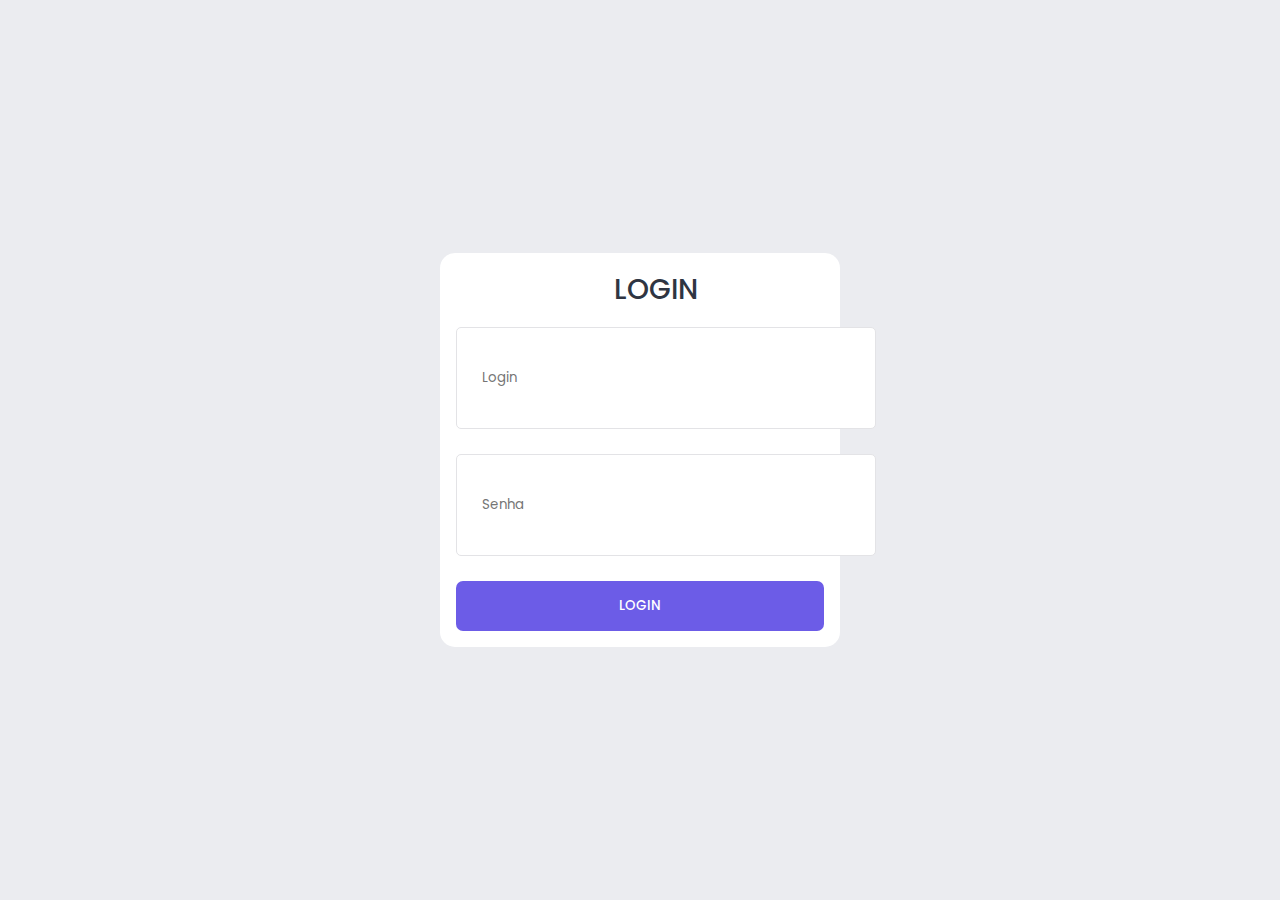
<file: login.html>
<!DOCTYPE html>
<html lang="en">
<head>
    <meta charset="UTF-8">
    <meta http-equiv="X-UA-Compatible" content="IE=edge">
    <meta name="viewport" content="width=device-width, initial-scale=1.0">
    <link href="https://cdn.jsdelivr.net/npm/bootstrap@5.0.2/dist/css/bootstrap.min.css" rel="stylesheet" integrity="sha384-EVSTQN3/azprG1Anm3QDgpJLIm9Nao0Yz1ztcQTwFspd3yD65VohhpuuCOmLASjC" crossorigin="anonymous">
    <link rel="stylesheet" href="style.css" />
    <link rel="stylesheet"  href="https://fonts.googleapis.com/css2?family=Material+Symbols+Outlined:opsz,wght,FILL,GRAD@48,400,0,0" />
   <title>Login</title>
    <style>
        *{
            margin: 0;
            padding: 0;
            border: none;
            outline: none;
            font-family: 'Poppins', sans-serif;;
        }

        body{
            background: #ebecf0;
            color: #2f3542;
            display: flex;
            justify-content: center;
            align-items: center;
            min-height: 100vh;
        }

        .login--area{
            width: 400px;
        }

        .login--bg{
            background: #fff;
            flex-direction: column;
            padding: 16px;
            border-radius: 15px;
        }

        .login-name{
            width: 100%;
            padding: 0 16px 16px 16px;
            font-size: 28px;
            font-weight: 500;
            text-transform: uppercase;
            display: inline-flex;
            justify-content: center;
        }

        .login--bg [type=text], [type=password] {
            color: #5e5e5e;
            border: 1px solid #e3e3e6;
            width: 100%;
            height: 50px;
            padding: 25px;
            border-radius: 5px;
            margin-bottom: 25px;
        }

        .login--bg input[type=button]{
            background: #6c5ce7;
            text-transform: uppercase;
            color: #fff;
            border-radius: 7px;
            width: 100%;
            height: 50px;
            font-weight: 500;
        }

        .login--bg input[type=button]:hover{
            background: #786bdf;
        }
    </style>
</head>
<body>

    <div class="login--area">
        <div class="login--bg">
            <span class="login-name">Login</span>
            <input type="text" placeholder="Login" />
            <input type="password" placeholder="Senha" />
            <input type="button" value="Login">
        </div>
    </div>
    
    <script src="https://cdn.jsdelivr.net/npm/bootstrap@5.0.2/dist/js/bootstrap.bundle.min.js" integrity="sha384-MrcW6ZMFYlzcLA8Nl+NtUVF0sA7MsXsP1UyJoMp4YLEuNSfAP+JcXn/tWtIaxVXM" crossorigin="anonymous"></script>

</body>
</html>
</file>
<file: style.css>
/* 
Cores:
Prestige Blue: #2f3542
Anti-Flash White: f1f2f6
Gray: ebecf0

*/

@import url('https://fonts.googleapis.com/css2?family=Poppins:ital,wght@0,300;0,400;0,500;0,600;0,700;0,800;1,300&display=swap');

*{
    margin: 0;
    padding: 0;
    border: none;
    outline: none;
    font-family: 'Poppins', sans-serif;;
}

body{
    background: #ebecf0;
    color: #2f3542;
    display: flex; 
}

i{
    font-size: 25px!important;
}

.sidebar{
    position: fixed;
    top: 0;
    left: 0;
    bottom: 0;
    width: 220px;
    height: 100%;
    padding: 10px;
    background: #f1f2f6;
    color: #2f3542;
    transition: all 0.4s linear;
}

.logo img{
    width: 100px;
    height: 100px;
    padding: 16px;
    border-radius: 50%;
    object-fit: cover;  
    transition: all 0.4s linear;
}

.menu{
    position: relative;
    height: 88%;
    padding: 0;
    list-style: none;
}

.menu li{
    padding: 0.6rem;
    margin: 8px 0;
    border-radius: 8px;
    transition: all 0.4s ease-in-out;
}

.menu li:hover,
.active{
    background: #fff;
}

.menu a{
    color: #2f3542;
    text-decoration: none;
    display: flex;
    align-items: center;
    gap: 10px;
}

.menu a span{
    overflow: hidden;
}

.main--content{
    position:relative;
    background: #ebecf0;
    width: 100%;
    margin-left: 220px;
    padding: 1rem;
    transition: all 0.4s ease-in-out;
}

.header--wrapper img{
    width: 50px;
    height: 50px;
    cursor: pointer;
    border-radius: 50%;
}

.header--wrapper{
    display: flex;
    justify-content: space-between;
    align-items: center;
    flex-wrap: wrap;
    background:#fff;
    border-radius: 10px;
    padding: 10px 2rem;
    margin-bottom: 1rem;
}

.header--title{
    color: #2f3542;
}

.user--info{
    display: flex;
    align-items: center;
    gap: 1;
}

.search--box{
    background: #dfe6e9;
    border-radius: 10px;
    color: #2d3436;
    display: flex;
    align-items: center;
    gap: 2px;
    padding: 4px 12px;
    font-size: 13px;
}

.search--box input{
    background: transparent;
    color: #2d3436;
    padding: 5px;
    transition: all 0.8s linear;
}

.search--box i{    
    font-size: 13px;
    cursor: pointer;
    transition: all 0.4s ease-out;
}

.search--box select{
    list-style: none;
}

.search--box i:hover{
    
    transform: scale(1.2);
    transition: all 0.5s;
}

.content--container{
    background: #2d3436;
    color: #fff;
    border-radius: 10px 10px 0 0 ;
    padding: 10px;
    width: 100%;
}

.content--title{
    display: inline-flex;
    align-items: center;
    width: 100%;
    justify-content: space-between;
}
.content--title i{
    display: flex;
    align-items: center;
    opacity: 0.7;
    font-size: 18px!important;
}

.content--title button{
    display: inline-flex;    
    color: inherit;
    align-items: center;
    padding: 4px;
    font-size: 11px;
    gap: 5px;
    width: 90px;
    opacity: 0.7;
}

.content--title button:hover{
    opacity: 1;
    transition: all 0.4s ease-in-out;
}
.button--remove{
    background:#d63031;
}

.button--add{
    background: #00b894;
}

.content--wrapper{
    background: #fff;
    color:#2d3436;
    border-radius: 0 0 10px 10px;
    padding: 16px;
    font-size: 14px;
}

.content--wrapper img{
    width: 100%;
    border-radius: 5px;
}

.card--alunos{
    background: #f1f2f6;
    border-radius: 8px;
    border: #dfe6e9 1px solid;
    display: inline-flex;
    flex-direction: column;
    width: 250px;
    margin: 4px;
    transition: all 0.4s linear;
}
.card--alunos-info{
    display: flex;
    flex-direction: column;
    text-transform: uppercase;
    align-items: center;
    padding: 15px;
}

.card--alunos-info i{
    font-size: 50px!important;
}

.card--alunos-info .counter{
    font-size: 30px;
    font-weight: 500;
}


.mobile--menu{
    display: none;    
    transition: all 0.8s ease-in-out;
    visibility: hidden;
}


@media (width > 1000px){
    .content--wrapper img{
        width: auto;
        border-radius: 5px;
        border: 1px #f1f2f6 solid;
    }
}


@media (width < 900px){
    .sidebar{
       width: 65px;
    }

    .logo img{
        width: 50px;
        height: 50px;
        padding: 0px;
    }

    .main--content{
        margin-left: 65px;
    }

    .card--alunos{
        width: 240px;
    }

}

@media (width < 510px){
    .sidebar{
        display: none;
    }    
    .main--content{
        margin: 0;
        margin-top: 40px;
    }

    .content--title{
        font-size: 12px;
    }

    .content--wrapper{
        font-size: 11px;
    }
    .content--wrapper i{
        font-size: 14px!important;
    }

    .header--wrapper img{
        display: none;
    }

    .mobile--menu{
        display: block;
        width: 100%;
        position: absolute;
        color: #fff;
        background: #2d3436;
        padding: 10px;
        transition: all 0.8s ease-in-out;
        visibility: inherit;
    }

    .mobile--menu-content{
        display: flex;
        align-items: center;
        justify-content: space-between;
    }

    .card--alunos{
        display: inline-flex;
        width: 100%;
    }

    .card--alunos i{
        font-size: 50px!important;
    }

}
</file>
